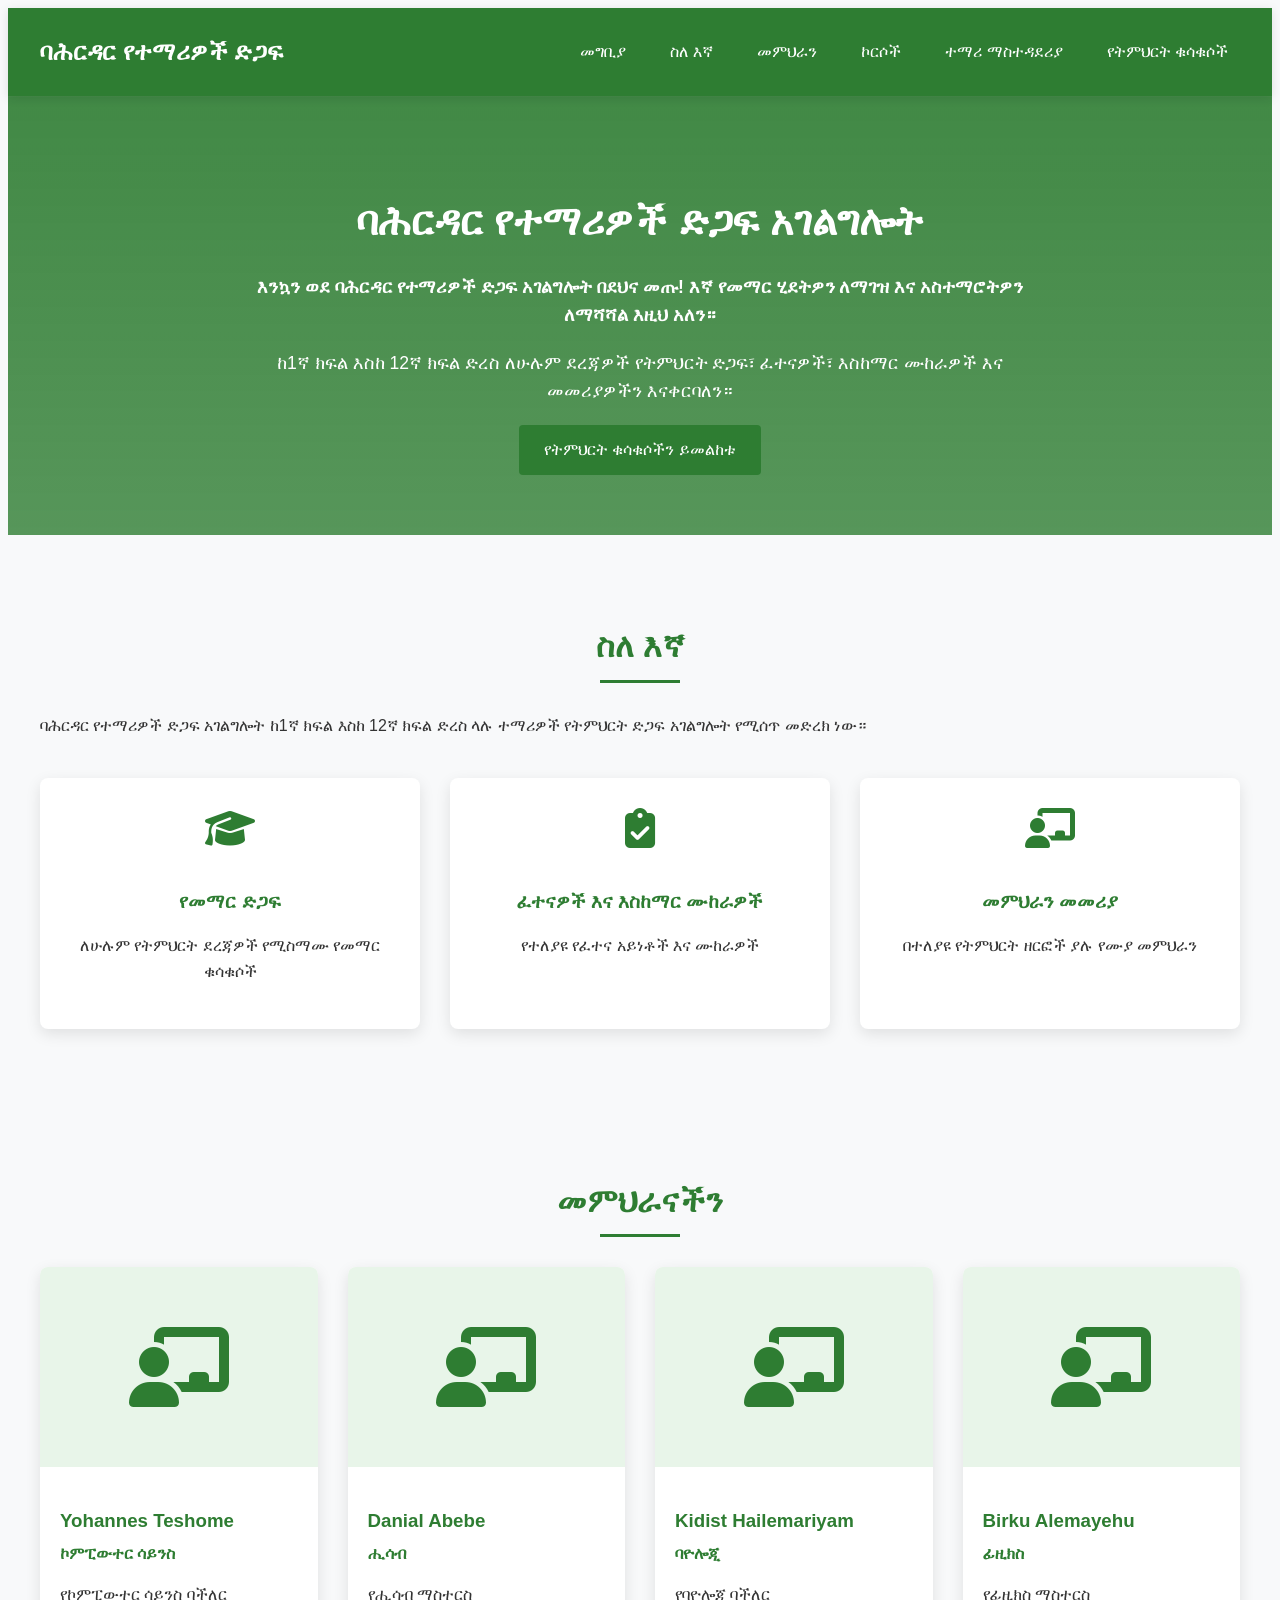
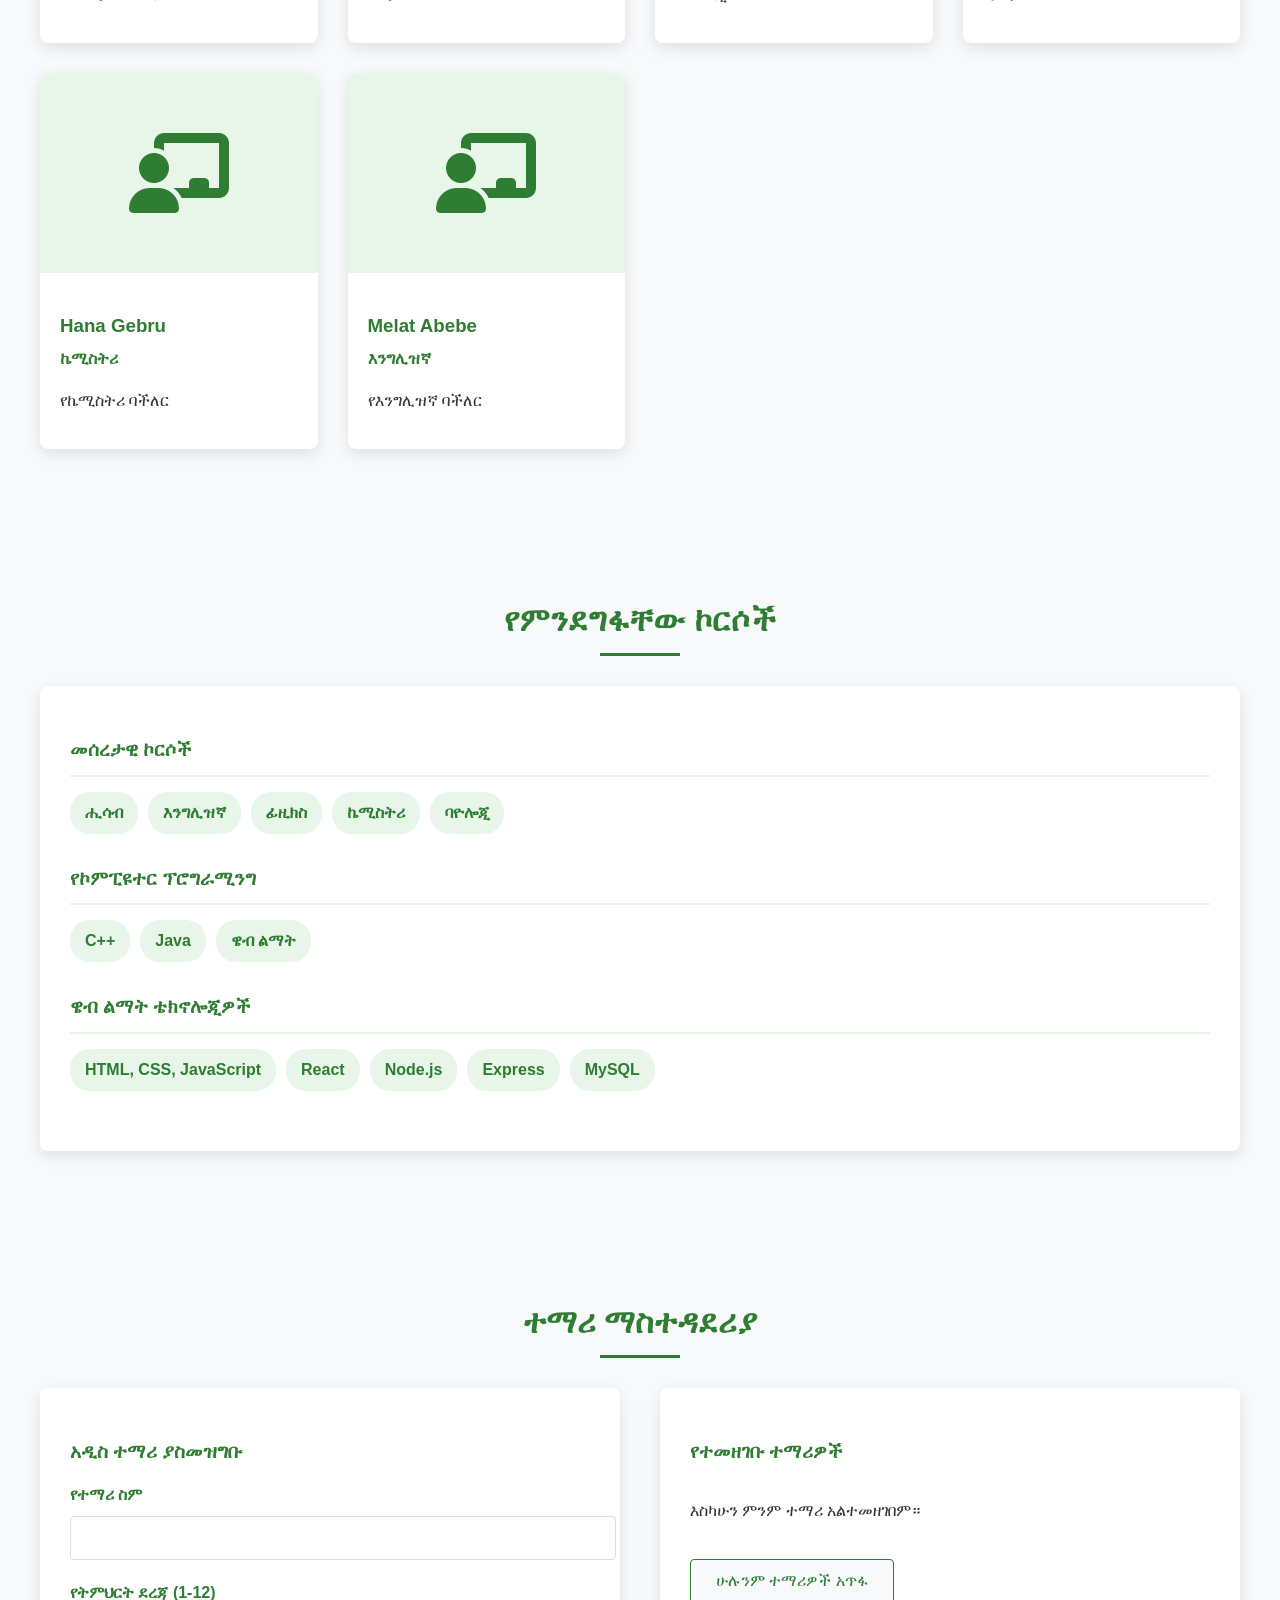
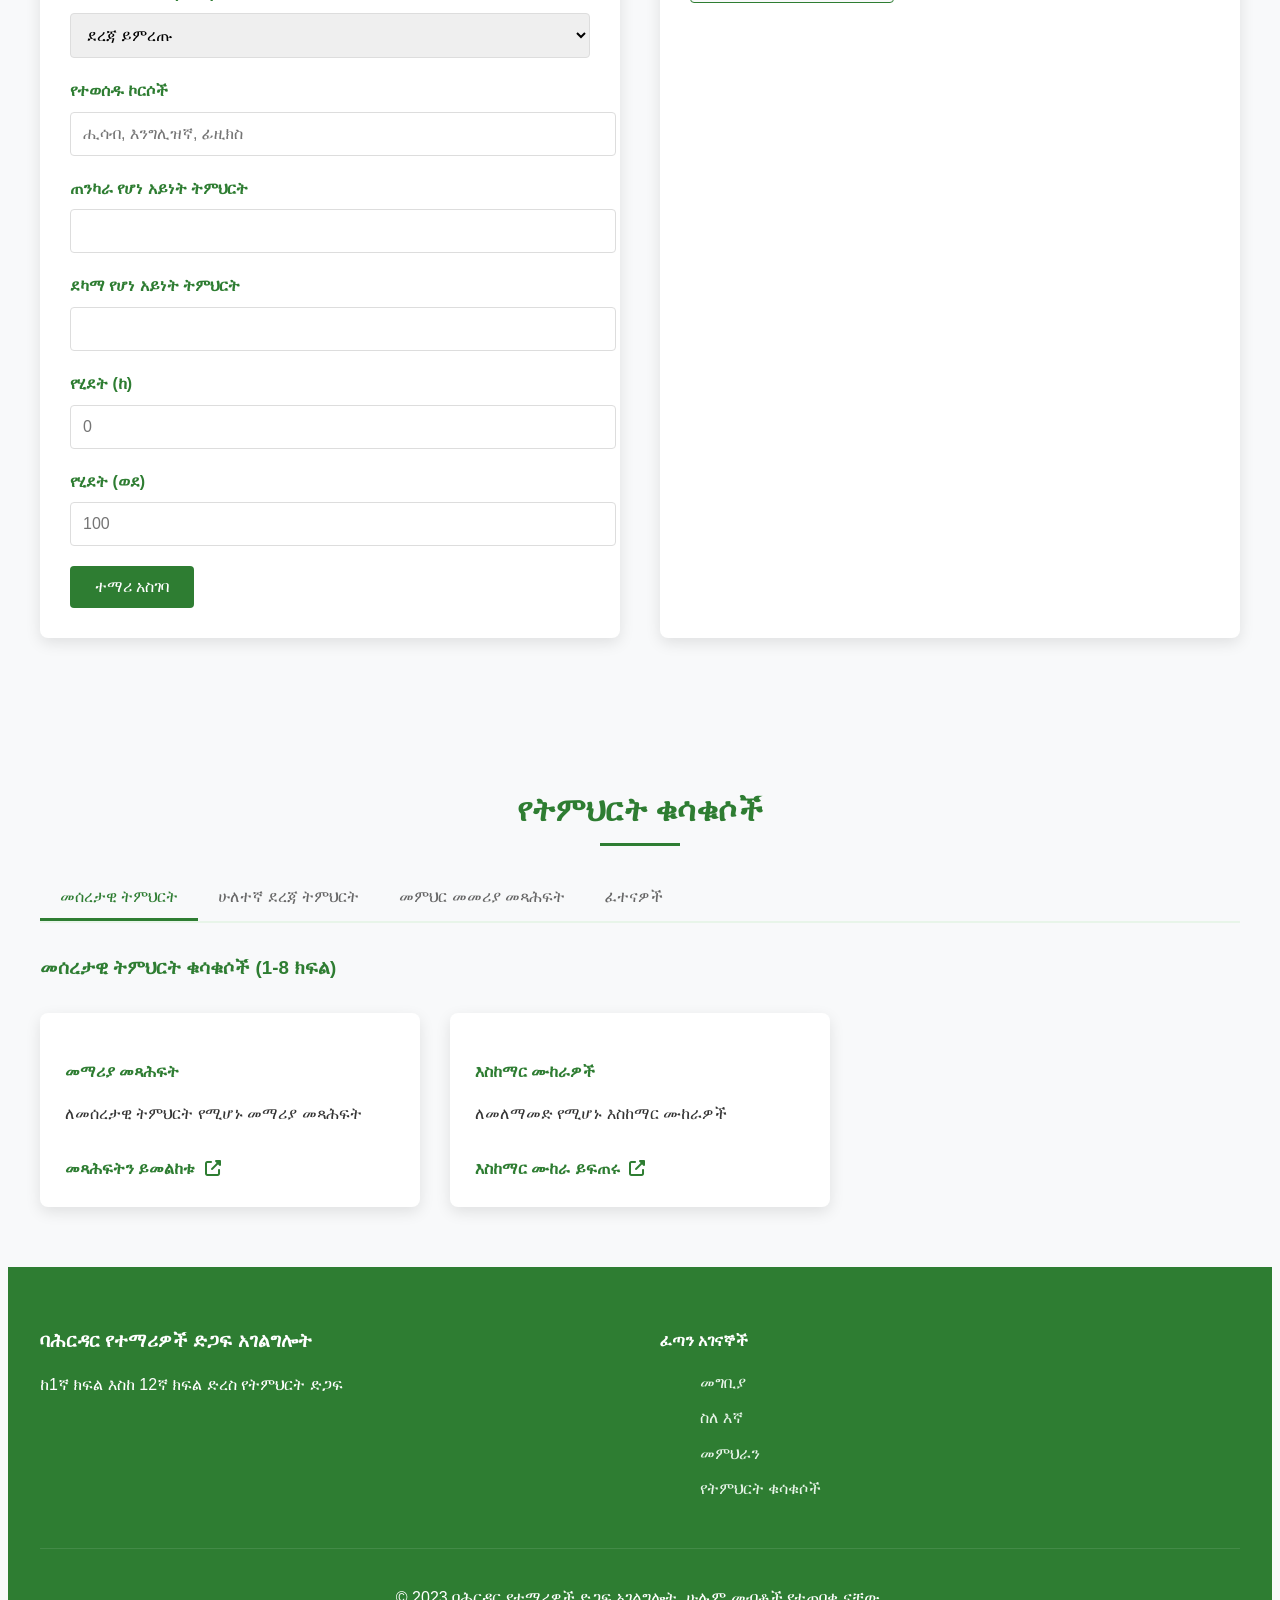
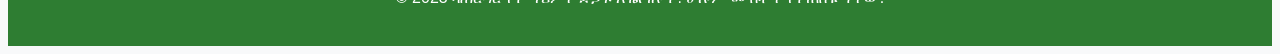
<file: index.html>
<!DOCTYPE html>
<html lang="am">
<head>
    <meta charset="UTF-8">
    <meta name="viewport" content="width=device-width, initial-scale=1.0">
    <title>ባሕርዳር የተማሪዎች ድጋፍ አገልግሎት</title>
    <link rel="stylesheet" href="styles.css">
    <link rel="stylesheet" href="https://cdnjs.cloudflare.com/ajax/libs/font-awesome/6.4.0/css/all.min.css">
</head>
<body>
    <!-- Header and Navigation -->
    <header class="header">
        <div class="container header-container">
            <button class="menu-toggle" id="menuToggle">
                <i class="fas fa-bars"></i>
            </button>
            <div class="logo">
                <h1>ባሕርዳር የተማሪዎች ድጋፍ</h1>
            </div>
            <nav class="nav-desktop">
                <ul>
                    <li><a href="#home" class="nav-link active">መግቢያ</a></li>
                    <li><a href="#about" class="nav-link">ስለ እኛ</a></li>
                    <li><a href="#teachers" class="nav-link">መምህራን</a></li>
                    <li><a href="#courses" class="nav-link">ኮርሶች</a></li>
                    <li><a href="#students" class="nav-link">ተማሪ ማስተዳደሪያ</a></li>
                    <li><a href="#materials" class="nav-link">የትምህርት ቁሳቁሶች</a></li>
                </ul>
            </nav>
        </div>
    </header>

    <!-- Sidebar Navigation (Mobile) -->
    <aside class="sidebar" id="sidebar">
        <button class="close-sidebar" id="closeSidebar">
            <i class="fas fa-times"></i>
        </button>
        <div class="sidebar-logo">
            <h2>ባሕርዳር የተማሪዎች ድጋፍ</h2>
        </div>
        <nav class="sidebar-nav">
            <ul>
                <li><a href="#home" class="sidebar-link active"><i class="fas fa-home"></i> መግቢያ</a></li>
                <li><a href="#about" class="sidebar-link"><i class="fas fa-info-circle"></i> ስለ እኛ</a></li>
                <li><a href="#teachers" class="sidebar-link"><i class="fas fa-chalkboard-teacher"></i> መምህራን</a></li>
                <li><a href="#courses" class="sidebar-link"><i class="fas fa-book"></i> ኮርሶች</a></li>
                <li><a href="#students" class="sidebar-link"><i class="fas fa-user-graduate"></i> ተማሪ ማስተዳደሪያ</a></li>
                <li><a href="#materials" class="sidebar-link"><i class="fas fa-file-alt"></i> የትምህርት ቁሳቁሶች</a></li>
            </ul>
        </nav>
    </aside>

    <!-- Main Content -->
    <main class="main-content">
        <!-- Home Section -->
        <section id="home" class="section home-section">
            <div class="container">
                <div class="hero">
                    <h2>ባሕርዳር የተማሪዎች ድጋፍ አገልግሎት</h2>
                    <p class="welcome-text">እንኳን ወደ ባሕርዳር የተማሪዎች ድጋፍ አገልግሎት በደህና መጡ! እኛ የመማር ሂደትዎን ለማገዝ እና አስተማሮትዎን ለማሻሻል እዚህ አለን።</p>
                    <p>ከ1ኛ ክፍል እስከ 12ኛ ክፍል ድረስ ለሁሉም ደረጃዎች የትምህርት ድጋፍ፣ ፈተናዎች፣ እስከማር ሙከራዎች እና መመሪያዎችን እናቀርባለን።</p>
                    <a href="#materials" class="btn primary-btn">የትምህርት ቁሳቁሶችን ይመልከቱ</a>
                </div>
            </div>
        </section>

        <!-- About Section -->
        <section id="about" class="section about-section">
            <div class="container">
                <h2 class="section-title">ስለ እኛ</h2>
                <div class="about-content">
                    <p>ባሕርዳር የተማሪዎች ድጋፍ አገልግሎት ከ1ኛ ክፍል እስከ 12ኛ ክፍል ድረስ ላሉ ተማሪዎች የትምህርት ድጋፍ አገልግሎት የሚሰጥ መድረክ ነው።</p>
                    <div class="features">
                        <div class="feature-card">
                            <i class="fas fa-graduation-cap"></i>
                            <h3>የመማር ድጋፍ</h3>
                            <p>ለሁሉም የትምህርት ደረጃዎች የሚስማሙ የመማር ቁሳቁሶች</p>
                        </div>
                        <div class="feature-card">
                            <i class="fas fa-clipboard-check"></i>
                            <h3>ፈተናዎች እና እስከማር ሙከራዎች</h3>
                            <p>የተለያዩ የፈተና አይነቶች እና ሙከራዎች</p>
                        </div>
                        <div class="feature-card">
                            <i class="fas fa-chalkboard-teacher"></i>
                            <h3>መምህራን መመሪያ</h3>
                            <p>በተለያዩ የትምህርት ዘርፎች ያሉ የሙያ መምህራን</p>
                        </div>
                    </div>
                </div>
            </div>
        </section>

        <!-- Teachers Section -->
        <section id="teachers" class="section teachers-section">
            <div class="container">
                <h2 class="section-title">መምህራናችን</h2>
                <div class="teachers-grid" id="teachersContainer">
                    <!-- Teachers will be loaded by JavaScript -->
                </div>
            </div>
        </section>

        <!-- Courses Section -->
        <section id="courses" class="section courses-section">
            <div class="container">
                <h2 class="section-title">የምንደግፋቸው ኮርሶች</h2>
                <div class="courses-content">
                    <div class="course-category">
                        <h3>መሰረታዊ ኮርሶች</h3>
                        <div class="course-list">
                            <span class="course-tag">ሒሳብ</span>
                            <span class="course-tag">እንግሊዝኛ</span>
                            <span class="course-tag">ፊዚክስ</span>
                            <span class="course-tag">ኬሚስትሪ</span>
                            <span class="course-tag">ባዮሎጂ</span>
                        </div>
                    </div>
                    <div class="course-category">
                        <h3>የኮምፒዩተር ፕሮግራሚንግ</h3>
                        <div class="course-list">
                            <span class="course-tag">C++</span>
                            <span class="course-tag">Java</span>
                            <span class="course-tag">ዌብ ልማት</span>
                        </div>
                    </div>
                    <div class="course-category">
                        <h3>ዌብ ልማት ቴክኖሎጂዎች</h3>
                        <div class="course-list">
                            <span class="course-tag">HTML, CSS, JavaScript</span>
                            <span class="course-tag">React</span>
                            <span class="course-tag">Node.js</span>
                            <span class="course-tag">Express</span>
                            <span class="course-tag">MySQL</span>
                        </div>
                    </div>
                </div>
            </div>
        </section>

        <!-- Student Management Section -->
        <section id="students" class="section students-section">
            <div class="container">
                <h2 class="section-title">ተማሪ ማስተዳደሪያ</h2>
                <div class="student-management">
                    <div class="student-form-container">
                        <h3>አዲስ ተማሪ ያስመዝግቡ</h3>
                        <form id="studentForm">
                            <div class="form-group">
                                <label for="studentName">የተማሪ ስም</label>
                                <input type="text" id="studentName" required>
                            </div>
                            <div class="form-group">
                                <label for="studentGrade">የትምህርት ደረጃ (1-12)</label>
                                <select id="studentGrade" required>
                                    <option value="">ደረጃ ይምረጡ</option>
                                    <option value="1">1ኛ ክፍል</option>
                                    <option value="2">2ኛ ክፍል</option>
                                    <option value="3">3ኛ ክፍል</option>
                                    <option value="4">4ኛ ክፍል</option>
                                    <option value="5">5ኛ ክፍል</option>
                                    <option value="6">6ኛ ክፍል</option>
                                    <option value="7">7ኛ ክፍል</option>
                                    <option value="8">8ኛ ክፍል</option>
                                    <option value="9">9ኛ ክፍል</option>
                                    <option value="10">10ኛ ክፍል</option>
                                    <option value="11">11ኛ ክፍል</option>
                                    <option value="12">12ኛ ክፍል</option>
                                </select>
                            </div>
                            <div class="form-group">
                                <label for="coursesTaken">የተወሰዱ ኮርሶች</label>
                                <input type="text" id="coursesTaken" placeholder="ሒሳብ, እንግሊዝኛ, ፊዚክስ" required>
                            </div>
                            <div class="form-group">
                                <label for="strongSubject">ጠንካራ የሆነ አይነት ትምህርት</label>
                                <input type="text" id="strongSubject" required>
                            </div>
                            <div class="form-group">
                                <label for="weakSubject">ደካማ የሆነ አይነት ትምህርት</label>
                                <input type="text" id="weakSubject" required>
                            </div>
                            <div class="form-group">
                                <label for="progressFrom">የሂደት (ከ)</label>
                                <input type="number" id="progressFrom" min="0" max="100" placeholder="0" required>
                            </div>
                            <div class="form-group">
                                <label for="progressTo">የሂደት (ወደ)</label>
                                <input type="number" id="progressTo" min="0" max="100" placeholder="100" required>
                            </div>
                            <button type="submit" class="btn primary-btn">ተማሪ አስገባ</button>
                        </form>
                    </div>
                    <div class="student-list-container">
                        <h3>የተመዘገቡ ተማሪዎች</h3>
                        <div class="student-list" id="studentList">
                            <!-- Student list will be loaded from localStorage -->
                        </div>
                        <div class="student-actions">
                            <button class="btn secondary-btn" id="clearStudents">ሁሉንም ተማሪዎች አጥፋ</button>
                        </div>
                    </div>
                </div>
            </div>
        </section>

        <!-- Learning Materials Section -->
        <section id="materials" class="section materials-section">
            <div class="container">
                <h2 class="section-title">የትምህርት ቁሳቁሶች</h2>
                <div class="materials-tabs">
                    <button class="tab-btn active" data-tab="primary">መሰረታዊ ትምህርት</button>
                    <button class="tab-btn" data-tab="secondary">ሁለተኛ ደረጃ ትምህርት</button>
                    <button class="tab-btn" data-tab="guide-books">መምህር መመሪያ መጻሕፍት</button>
                    <button class="tab-btn" data-tab="exams">ፈተናዎች</button>
                </div>
                
                <div class="tab-content active" id="primary-content">
                    <h3>መሰረታዊ ትምህርት ቁሳቁሶች (1-8 ክፍል)</h3>
                    <div class="materials-grid">
                        <div class="material-card">
                            <h4>መማሪያ መጻሕፍት</h4>
                            <p>ለመሰረታዊ ትምህርት የሚሆኑ መማሪያ መጻሕፍት</p>
                            <a href="https://fetena.net/books" target="_blank" class="material-link">
                                መጻሕፍትን ይመልከቱ <i class="fas fa-external-link-alt"></i>
                            </a>
                        </div>
                        <div class="material-card">
                            <h4>እስከማር ሙከራዎች</h4>
                            <p>ለመለማመድ የሚሆኑ እስከማር ሙከራዎች</p>
                            <a href="https://www.easemate.ai/quiz-generator" target="_blank" class="material-link">
                                እስከማር ሙከራ ይፍጠሩ <i class="fas fa-external-link-alt"></i>
                            </a>
                        </div>
                    </div>
                </div>
                
                <div class="tab-content" id="secondary-content">
                    <h3>ሁለተኛ ደረጃ ትምህርት ቁሳቁሶች (9-12 ክፍል)</h3>
                    <div class="materials-grid">
                        <div class="material-card">
                            <h4>መማሪያ መጻሕፍት</h4>
                            <p>ለሁለተኛ ደረጃ ትምህርት የሚሆኑ መማሪያ መጻሕፍት</p>
                            <a href="https://fetena.net/books" target="_blank" class="material-link">
                                መጻሕፍትን ይመልከቱ <i class="fas fa-external-link-alt"></i>
                            </a>
                        </div>
                        <div class="material-card">
                            <h4>እስከማር ሙከራዎች</h4>
                            <p>ለሁለተኛ ደረጃ ተማሪዎች የሚሆኑ እስከማር ሙከራዎች</p>
                            <a href="https://questionx.app/quiz-generator" target="_blank" class="material-link">
                                እስከማር ሙከራ ይፍጠሩ <i class="fas fa-external-link-alt"></i>
                            </a>
                        </div>
                    </div>
                </div>
                
                <div class="tab-content" id="guide-books-content">
                    <h3>መምህር መመሪያ መጻሕፍት</h3>
                    <div class="materials-grid">
                        <div class="material-card">
                            <h4>መሰረታዊ ትምህርት መመሪያዎች</h4>
                            <p>ለ1-8 ክፍል መምህራን የሚሆኑ መመሪያ መጻሕፍት</p>
                            <a href="https://www.neaea.com/teachers-guide-book/" target="_blank" class="material-link">
                                መመሪያ መጻሕፍትን ይመልከቱ <i class="fas fa-external-link-alt"></i>
                            </a>
                        </div>
                        <div class="material-card">
                            <h4>ሁለተኛ ደረጃ ትምህርት መመሪያዎች</h4>
                            <p>ለ9-12 ክፍል መምህራን የሚሆኑ መመሪያ መጻሕፍት</p>
                            <a href="https://www.neaea.com/teachers-guide-book/" target="_blank" class="material-link">
                                መመሪያ መጻሕፍትን ይመልከቱ <i class="fas fa-external-link-alt"></i>
                            </a>
                        </div>
                    </div>
                </div>
                
                <div class="tab-content" id="exams-content">
                    <h3>ፈተናዎች</h3>
                    <div class="materials-grid">
                        <div class="material-card">
                            <h4>መሰረታዊ ትምህርት ፈተናዎች</h4>
                            <p>ለ1-8 ክፍል ተማሪዎች የሚሆኑ ፈተናዎች</p>
                            <a href="https://www.proprofs.com/quiz-school/topic/school-and-k-12-exams" target="_blank" class="material-link">
                                ፈተናዎችን ይፈትኑ <i class="fas fa-external-link-alt"></i>
                            </a>
                        </div>
                        <div class="material-card">
                            <h4>ሁለተኛ ደረጃ ትምህርት ፈተናዎች</h4>
                            <p>ለ9-12 ክፍል ተማሪዎች የሚሆኑ ፈተናዎች</p>
                            <a href="https://fetena.net/exam/ministry" target="_blank" class="material-link">
                                የሚኒስቴር ፈተናዎች <i class="fas fa-external-link-alt"></i>
                            </a>
                        </div>
                    </div>
                </div>
            </div>
        </section>
    </main>

    <!-- Footer -->
    <footer class="footer">
        <div class="container">
            <div class="footer-content">
                <div class="footer-info">
                    <h3>ባሕርዳር የተማሪዎች ድጋፍ አገልግሎት</h3>
                    <p>ከ1ኛ ክፍል እስከ 12ኛ ክፍል ድረስ የትምህርት ድጋፍ</p>
                </div>
                <div class="footer-links">
                    <h4>ፈጣን አገናኞች</h4>
                    <ul>
                        <li><a href="#home">መግቢያ</a></li>
                        <li><a href="#about">ስለ እኛ</a></li>
                        <li><a href="#teachers">መምህራን</a></li>
                        <li><a href="#materials">የትምህርት ቁሳቁሶች</a></li>
                    </ul>
                </div>
            </div>
            <div class="footer-bottom">
                <p>© 2023 ባሕርዳር የተማሪዎች ድጋፍ አገልግሎት. ሁሉም መብቶች የተጠበቁ ናቸው.</p>
            </div>
        </div>
    </footer>

    <script src="script.js"></script>
</body>
</html>
</file>
<file: styles.css>
Reset and Base Styles
* {
    margin: 0;
    padding: 0;
    box-sizing: border-box;
}

body {
    font-family: 'Arial', sans-serif;
    line-height: 1.6;
    color: #333;
    background-color: #f8f9fa;
}

.container {
    width: 100%;
    max-width: 1200px;
    margin: 0 auto;
    padding: 0 20px;
}

/* Typography */
h1, h2, h3, h4 {
    color: #2e7d32;
    margin-bottom: 15px;
}

p {
    margin-bottom: 15px;
}

/* Header Styles */
.header {
    background-color: #2e7d32;
    color: white;
    padding: 15px 0;
    position: sticky;
    top: 0;
    z-index: 100;
    box-shadow: 0 2px 10px rgba(0, 0, 0, 0.1);
}

.header-container {
    display: flex;
    justify-content: space-between;
    align-items: center;
}

.logo h1 {
    font-size: 1.5rem;
    color: white;
    margin: 0;
}

.menu-toggle {
    display: none;
    background: none;
    border: none;
    color: white;
    font-size: 1.5rem;
    cursor: pointer;
}

.nav-desktop ul {
    display: flex;
    list-style: none;
}

.nav-desktop ul li {
    margin-left: 20px;
}

.nav-desktop ul li a {
    color: white;
    text-decoration: none;
    padding: 8px 12px;
    border-radius: 4px;
    transition: background-color 0.3s;
}

.nav-desktop ul li a:hover,
.nav-desktop ul li a.active {
    background-color: rgba(255, 255, 255, 0.2);
}

/* Sidebar Styles */
.sidebar {
    position: fixed;
    top: 0;
    left: -300px;
    width: 280px;
    height: 100%;
    background-color: #2e7d32;
    color: white;
    z-index: 1000;
    transition: left 0.3s ease;
    overflow-y: auto;
    box-shadow: 2px 0 10px rgba(0, 0, 0, 0.2);
}

.sidebar.active {
    left: 0;
}

.close-sidebar {
    position: absolute;
    top: 15px;
    right: 15px;
    background: none;
    border: none;
    color: white;
    font-size: 1.5rem;
    cursor: pointer;
}

.sidebar-logo {
    padding: 20px;
    text-align: center;
    border-bottom: 1px solid rgba(255, 255, 255, 0.1);
}

.sidebar-logo h2 {
    color: white;
    font-size: 1.2rem;
}

.sidebar-nav ul {
    list-style: none;
    padding: 20px 0;
}

.sidebar-nav ul li {
    margin-bottom: 5px;
}

.sidebar-nav ul li a {
    display: flex;
    align-items: center;
    color: white;
    text-decoration: none;
    padding: 12px 20px;
    transition: background-color 0.3s;
}

.sidebar-nav ul li a:hover,
.sidebar-nav ul li a.active {
    background-color: rgba(255, 255, 255, 0.1);
}

.sidebar-nav ul li a i {
    margin-right: 10px;
    width: 20px;
    text-align: center;
}

/* Section Styles */
.section {
    padding: 60px 0;
}

.section-title {
    text-align: center;
    margin-bottom: 40px;
    font-size: 2rem;
    color: #2e7d32;
    position: relative;
}

.section-title::after {
    content: '';
    position: absolute;
    bottom: -10px;
    left: 50%;
    transform: translateX(-50%);
    width: 80px;
    height: 3px;
    background-color: #2e7d32;
}

/* Home Section */
.home-section {
    background: linear-gradient(rgba(46, 125, 50, 0.9), rgba(46, 125, 50, 0.8)), url('https://images.unsplash.com/photo-1523050854058-8df90110c9f1?ixlib=rb-4.0.3&ixid=M3wxMjA3fDB8MHxwaG90by1wYWdlfHx8fGVufDB8fHx8fA%3D%3D&auto=format&fit=crop&w=1470&q=80');
    background-size: cover;
    background-position: center;
    color: white;
    text-align: center;
}

.home-section h2 {
    color: white;
    font-size: 2.5rem;
    margin-bottom: 20px;
}

.home-section p {
    font-size: 1.1rem;
    max-width: 800px;
    margin: 0 auto 20px;
}

.welcome-text {
    font-size: 1.3rem;
    font-weight: bold;
}

/* About Section */
.features {
    display: grid;
    grid-template-columns: repeat(auto-fit, minmax(250px, 1fr));
    gap: 30px;
    margin-top: 40px;
}

.feature-card {
    background-color: white;
    padding: 30px;
    border-radius: 8px;
    text-align: center;
    box-shadow: 0 5px 15px rgba(0, 0, 0, 0.1);
    transition: transform 0.3s;
}

.feature-card:hover {
    transform: translateY(-5px);
}

.feature-card i {
    font-size: 2.5rem;
    color: #2e7d32;
    margin-bottom: 20px;
}

.feature-card h3 {
    margin-bottom: 15px;
}

/* Teachers Section */
.teachers-grid {
    display: grid;
    grid-template-columns: repeat(auto-fill, minmax(250px, 1fr));
    gap: 30px;
}

.teacher-card {
    background-color: white;
    border-radius: 8px;
    overflow: hidden;
    box-shadow: 0 5px 15px rgba(0, 0, 0, 0.1);
    transition: transform 0.3s;
}

.teacher-card:hover {
    transform: translateY(-5px);
}

.teacher-img {
    height: 200px;
    background-color: #e8f5e9;
    display: flex;
    align-items: center;
    justify-content: center;
}

.teacher-img i {
    font-size: 5rem;
    color: #2e7d32;
}

.teacher-info {
    padding: 20px;
}

.teacher-info h3 {
    margin-bottom: 5px;
}

.teacher-subject {
    color: #2e7d32;
    font-weight: bold;
    margin-bottom: 10px;
}

/* Courses Section */
.courses-content {
    background-color: white;
    padding: 30px;
    border-radius: 8px;
    box-shadow: 0 5px 15px rgba(0, 0, 0, 0.1);
}

.course-category {
    margin-bottom: 30px;
}

.course-category h3 {
    margin-bottom: 15px;
    color: #2e7d32;
    padding-bottom: 10px;
    border-bottom: 2px solid #e8f5e9;
}

.course-list {
    display: flex;
    flex-wrap: wrap;
    gap: 10px;
}

.course-tag {
    background-color: #e8f5e9;
    color: #2e7d32;
    padding: 8px 15px;
    border-radius: 20px;
    font-weight: bold;
}

/* Student Management Section */
.student-management {
    display: grid;
    grid-template-columns: repeat(auto-fit, minmax(300px, 1fr));
    gap: 40px;
}

.student-form-container,
.student-list-container {
    background-color: white;
    padding: 30px;
    border-radius: 8px;
    box-shadow: 0 5px 15px rgba(0, 0, 0, 0.1);
}

.form-group {
    margin-bottom: 20px;
}

.form-group label {
    display: block;
    margin-bottom: 8px;
    font-weight: bold;
    color: #2e7d32;
}

.form-group input,
.form-group select {
    width: 100%;
    padding: 12px;
    border: 1px solid #ddd;
    border-radius: 4px;
    font-size: 1rem;
}

.student-list {
    max-height: 400px;
    overflow-y: auto;
    margin-bottom: 20px;
}

.student-item {
    background-color: #f8f9fa;
    padding: 15px;
    margin-bottom: 10px;
    border-radius: 4px;
    border-left: 4px solid #2e7d32;
}

.student-item h4 {
    margin-bottom: 5px;
    color: #2e7d32;
}

.student-detail {
    margin-bottom: 5px;
    font-size: 0.9rem;
}

/* Materials Section */
.materials-tabs {
    display: flex;
    flex-wrap: wrap;
    margin-bottom: 30px;
    border-bottom: 2px solid #e8f5e9;
}

.tab-btn {
    background: none;
    border: none;
    padding: 12px 20px;
    font-size: 1rem;
    cursor: pointer;
    color: #666;
    border-bottom: 3px solid transparent;
    transition: all 0.3s;
}

.tab-btn:hover,
.tab-btn.active {
    color: #2e7d32;
    border-bottom: 3px solid #2e7d32;
}

.tab-content {
    display: none;
}

.tab-content.active {
    display: block;
}

.materials-grid {
    display: grid;
    grid-template-columns: repeat(auto-fill, minmax(300px, 1fr));
    gap: 30px;
    margin-top: 30px;
}

.material-card {
    background-color: white;
    padding: 25px;
    border-radius: 8px;
    box-shadow: 0 5px 15px rgba(0, 0, 0, 0.1);
    transition: transform 0.3s;
}

.material-card:hover {
    transform: translateY(-5px);
}

.material-card h4 {
    margin-bottom: 15px;
    color: #2e7d32;
}

.material-link {
    display: inline-block;
    margin-top: 15px;
    color: #2e7d32;
    text-decoration: none;
    font-weight: bold;
    transition: color 0.3s;
}

.material-link:hover {
    color: #1b5e20;
}

.material-link i {
    margin-left: 5px;
}

/* Button Styles */
.btn {
    display: inline-block;
    padding: 12px 25px;
    border: none;
    border-radius: 4px;
    font-size: 1rem;
    cursor: pointer;
    text-decoration: none;
    transition: all 0.3s;
}

.primary-btn {
    background-color: #2e7d32;
    color: white;
}

.primary-btn:hover {
    background-color: #1b5e20;
}

.secondary-btn {
    background-color: #f8f9fa;
    color: #2e7d32;
    border: 1px solid #2e7d32;
}

.secondary-btn:hover {
    background-color: #e8f5e9;
}

/* Footer Styles */
.footer {
    background-color: #2e7d32;
    color: white;
    padding: 40px 0 20px;
}

.footer-content {
    display: grid;
    grid-template-columns: repeat(auto-fit, minmax(250px, 1fr));
    gap: 40px;
    margin-bottom: 30px;
}

.footer-info h3 {
    color: white;
    margin-bottom: 15px;
}

.footer-links h4 {
    color: white;
    margin-bottom: 15px;
}

.footer-links ul {
    list-style: none;
}

.footer-links ul li {
    margin-bottom: 10px;
}

.footer-links ul li a {
    color: #e8f5e9;
    text-decoration: none;
    transition: color 0.3s;
}

.footer-links ul li a:hover {
    color: white;
}

.footer-bottom {
    text-align: center;
    padding-top: 20px;
    border-top: 1px solid rgba(255, 255, 255, 0.1);
}

/* Responsive Styles */
@media (max-width: 768px) {
    .menu-toggle {
        display: block;
    }
    
    .nav-desktop {
        display: none;
    }
    
    .header-container {
        justify-content: space-between;
    }
    
    .logo h1 {
        font-size: 1.2rem;
    }
    
    .home-section h2 {
        font-size: 2rem;
    }
    
    .section-title {
        font-size: 1.5rem;
    }
    
    .materials-tabs {
        justify-content: center;
    }
    
    .tab-btn {
        padding: 10px 15px;
        font-size: 0.9rem;
    }
    
    .student-management {
        grid-template-columns: 1fr;
    }
}

@media (max-width: 480px) {
    .container {
        padding: 0 15px;
    }
    
    .home-section h2 {
        font-size: 1.8rem;
    }
    
    .feature-card,
    .teacher-card,
    .material-card {
        padding: 20px;
    }
    
    .footer-content {
        grid-template-columns: 1fr;
    }
}
</file>
